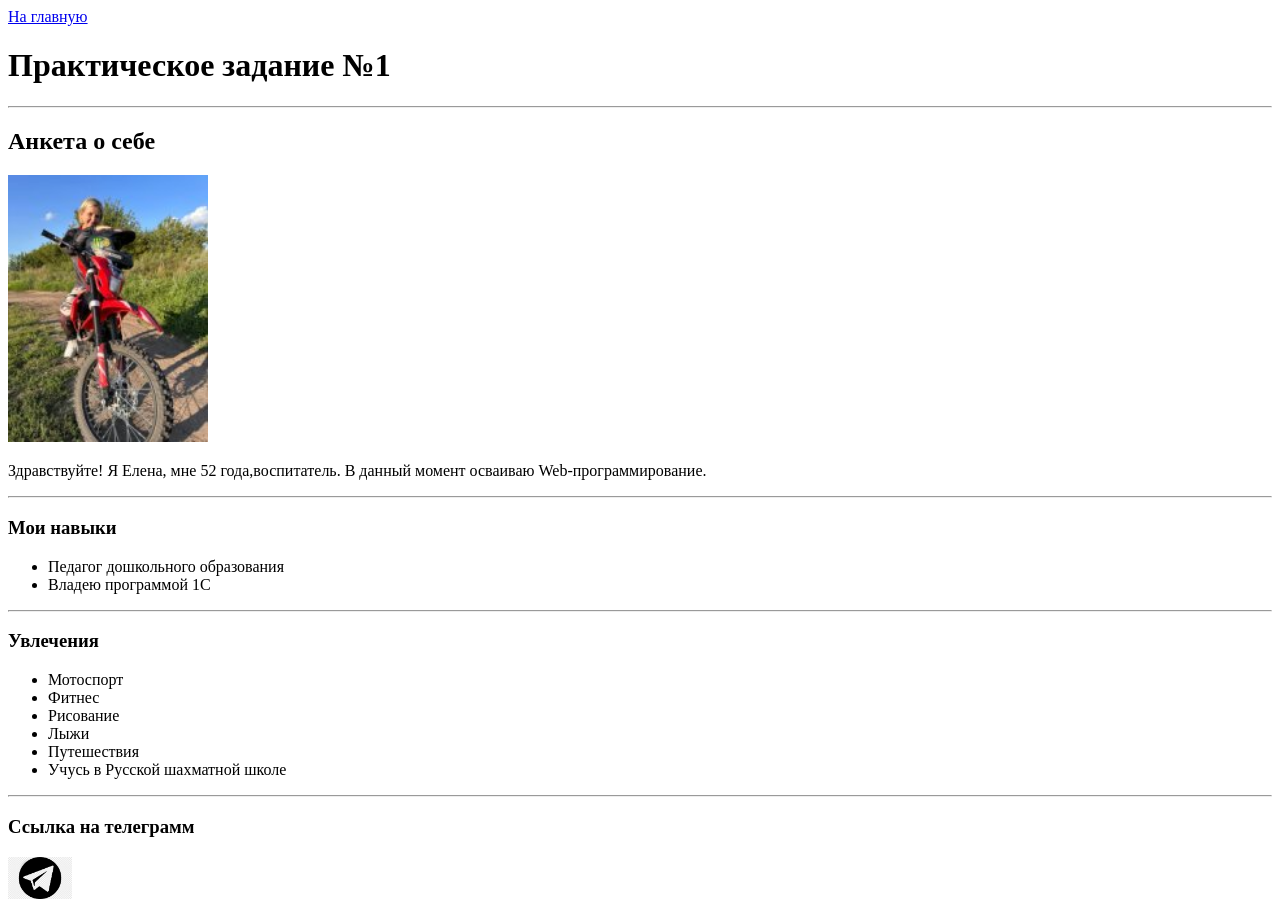
<file: task.html>
<!DOCTYPE html>
<html lang="en">
<head>
    <meta charset="UTF-8">
    <meta name="viewport" content="width=device-width, initial-scale=1.0">
    <meta http-equiv="X-UA-Compatible" content="ie=edge">
    <title>Практическое задание №1</title>
</head>
<body>
     <a href="index.html">На главную</a>
     <h1>Практическое задание №1</h1>
     <hr>
     <h2>Анкета о себе</h2>
     <img src="photo.jpg" alt="Изображение человека" width="200">
     <p>Здравствуйте! Я Елена, мне 52 года,воспитатель.
         В данный момент осваиваю Web-программирование.</p>
     <hr>
     <h3>Мои навыки</h3>
     <ul>
      <li>Педагог дошкольного образования</li>
      <li>Владею программой 1С</li>
      </ul>
      <hr>
      <h3>Увлечения</h3>
      <ul>
          <li>Мотоспорт</li>
          <li>Фитнес</li>
          <li>Рисование</li>
          <li>Лыжи</li>
          <li>Путешествия</li>
          <li>Учусь в Русской шахматной школе</li>    
      </ul>
      <hr>
      <h3>Ссылка на телеграмм</h3>
      <a  href="https://t.me/Елена">
    <img src="telegram.png" alt=">Ссылка на телеграмм" width="64">
</a>        
</body>

</html>
</file>
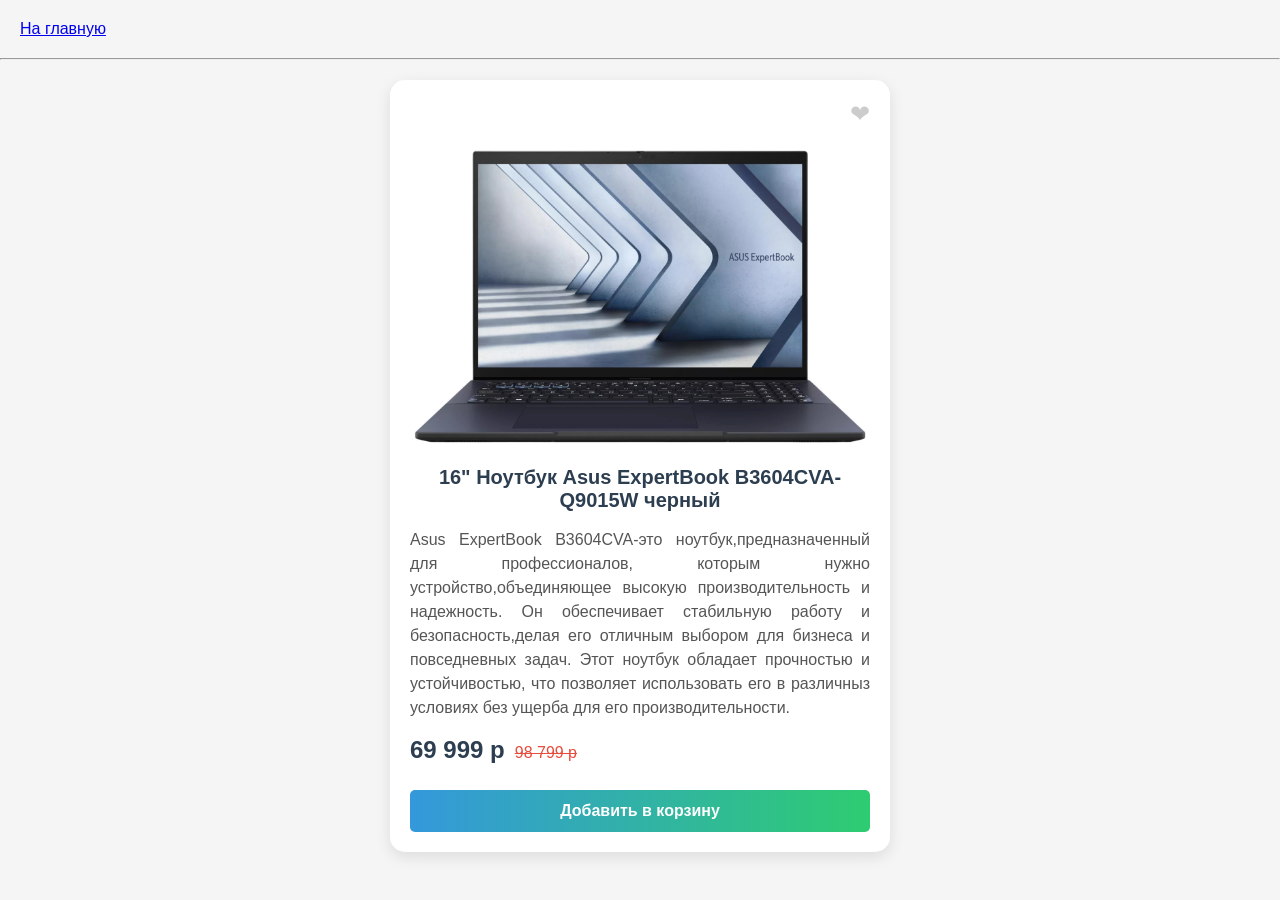
<file: task2.html>
<!DOCTYPE html>
<html lang="en">
<head>
    <meta charset="UTF-8">
    <meta name="viewport" content="width=device-width, initial-scale=1.0">
    <meta http-equiv="X-UA-Compatible" content="ie=edge">
    <title>Document</title>
    <link rel="stylesheet" href="task2.css">
</head>
<body>
<a class="back-to-main" href="index.html">На главную</a>
<hr>
<div class="card">
    <p class="favorite">
       <a href="#">❤</a>
    </p> 
<img src="laptop.webr"  alt="">
<h3>16" Ноутбук Asus ExpertBook 
    B3604CVA-Q9015W черный
</h3>
<p class="info">Asus ExpertBook B3604CVA-это ноутбук,предназначенный для профессионалов,
    которым нужно устройство,объединяющее высокую производительность и
    надежность. Он обеспечивает стабильную работу и безопасность,делая его
     отличным выбором для бизнеса и повседневных задач. Этот ноутбук
     обладает прочностью и устойчивостью, что позволяет использовать
     его в различныз условиях без ущерба для его производительности.
</p>
<p class="price">69 999 р<span class="old-price">98 799 р</span></p>
<button> Добавить в корзину</button>
</div>
</body>
</html>
</file>
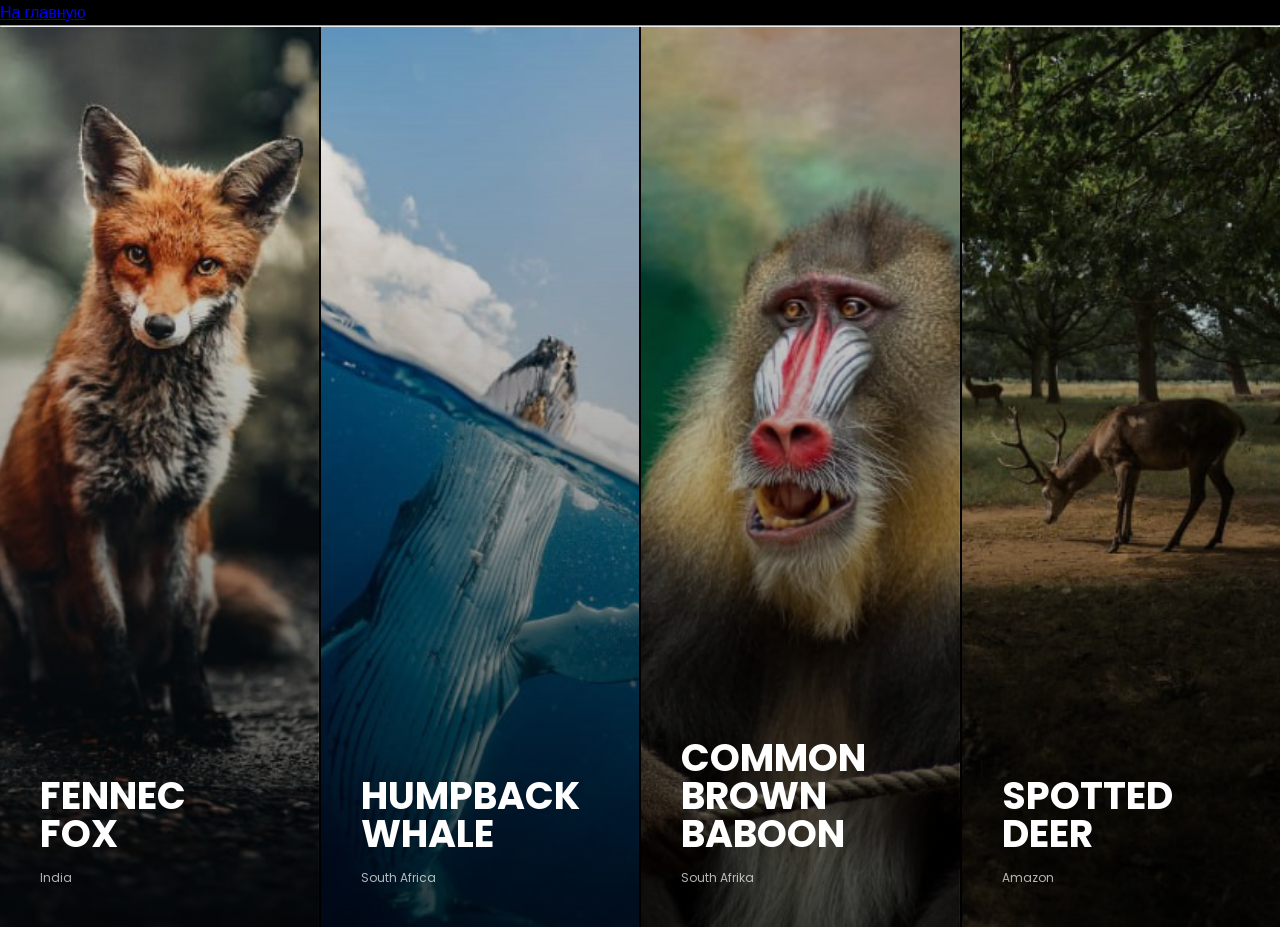
<file: task3.html>
<!DOCTYPE html>
<html lang="en">
<head>
    <meta charset="UTF-8">
    <meta name="viewport" content="width=device-width, initial-scale=1.0">
    <meta http-equiv="X-UA-Compatible" content="ie=edge">
    <title>Практическое задание №3</title>
    <link rel="stylesheet" href="task3.css">
</head>
<body>
    <a class="back-to-main" href="index.html">На главную</a>
    <hr>
    <div class="cards">
        <div class="card card-1">
            <h3>Fennec <br> Fox</h3>
            <h4>india</h4>
        </div>
        <div class="card card-2">
            <h3>Humpback <br> whale</h3>
            <h4>south africa</h4>
        </div>
        <div class="card card-3">
            <h3>Common Brown <br> Baboon</h3>
                <h4>south afrika</h4>
        </div>
        <div class="card card-4">
            <h3>Spotted <br> deer</h3>
            <h4>Amazon</h4>
        </div>
    </div>
    
</body>
</html>
</file>
<file: task2.css>
*{
    font-family: Arial;
    margin: 0;
    padding: 0;
    box-sizing: border-box;
}

.back-to-main{
    display: block;
    margin: 20px;
    width: max-content;
}

body{
    background: #f5f5f5;
}

.card{
    max-width: 500px;
    width: 100%;
    background: white;
    margin: 20px auto;
    padding: 20px;
    border-radius: 15px;
    box-shadow: 0px 5px 15px rgba(0, 0, 0, 0.1);
    transition: 0.3s;
}

.card:hover{
    transform: scale(1.02);
}

.card .favorite{
    text-align: right;
    margin-bottom: 15px;
}

.card .favorite a{
    text-decoration: none;
    color: #ccc;
    font-size: 24px;
    display: inline-block;
    transition: color 0.3s;
}

.card .favorite a:hover{
    color: #e74c3c;
}

.card img{
    width: 100%;
    height: auto;
    display: block;
}

.card h3{
    margin: 16px 0px;
    font-size: 20px;
    text-align: center;
    color: #2c3e50;
}

.card .info{
    line-height: 1.5;
    text-align: justify; 
    margin: 16px 0px;
    color: #555;
}

.card .price{
    color: #2c3e50;
    font-weight: bold;
    font-size: 24px;
    margin: 16px 0px;
}

.card .old-price{
    color: #e74c3c;
    text-decoration: line-through;
    font-size: 16px;
    margin-left: 10px;
    font-weight: normal;
}

.card button{ 
    background: linear-gradient(to right, #3498db, #2ecc71);
    color: white;
    border: none;
    padding: 12px 20px;
    border-radius: 5px;
    cursor: pointer; 
    width: 100%;
    font-size: 16px;
    font-weight: bold;
    margin-top: 10px;
    transition: filter 0.3s;
}

.card button:hover{
    filter: brightness(0.9);
}
</file>
<file: task3.css>
@import url('https://fonts.googleapis.com/css2?family=Poppins:ital,wght@0,100;0,200;0,300;0,400;0,500;0,600;0,700;0,800;0,900;1,100;1,200;1,300;1,400;1,500;1,600;1,700;1,800;1,900&display=swap');
 * {
    margin: 0;
    padding: 0;
    box-sizing: border-box;
    font-family: "Poppins", sans-serif;
}
body{
  min-height: 100vh;
  background-color:black;
  color: white;
}
.cards{
  display: flex;
  height: 100vh;
  gap: 2px;
  overflow: hidden;

}
.card-1{ 
  background: linear-gradient( rgba(0,0,0,0), rgba(0,0,0,0.7)), url(image.jpg);

}
.card-2{
  background: linear-gradient(rgba(0,0,0,0), rgba(0,0,0,0.7)), url(Image-1.jpg);
}
.card-3{
  background: linear-gradient(rgba(0,0,0,0), rgba(0,0,0,0.7)), url(Image-2.jpg);

}
.card-4{
  background: linear-gradient(rgba(0,0,0,0), rgba(0,0,0,0.7)), url(Image-3.jpg);
}
.card{
  padding: 40px;
  display: flex;
  flex-direction: column;
  justify-content: flex-end;
  flex: 1;
  gap: 16px;
  background-size: cover;
  background-position: center;
  transition: 0.3s;
}
.card:hover{
  transform: scale(1.02);
  z-index: 1;
  position: relative;

}
h3{
  font-size: 38px;
  text-transform: uppercase;
  line-height: 38px;

}
h4{
  font-size: 12px;
  text-transform: capitalize;
  opacity: 0.7;
  font-weight: normal;

}
</file>
